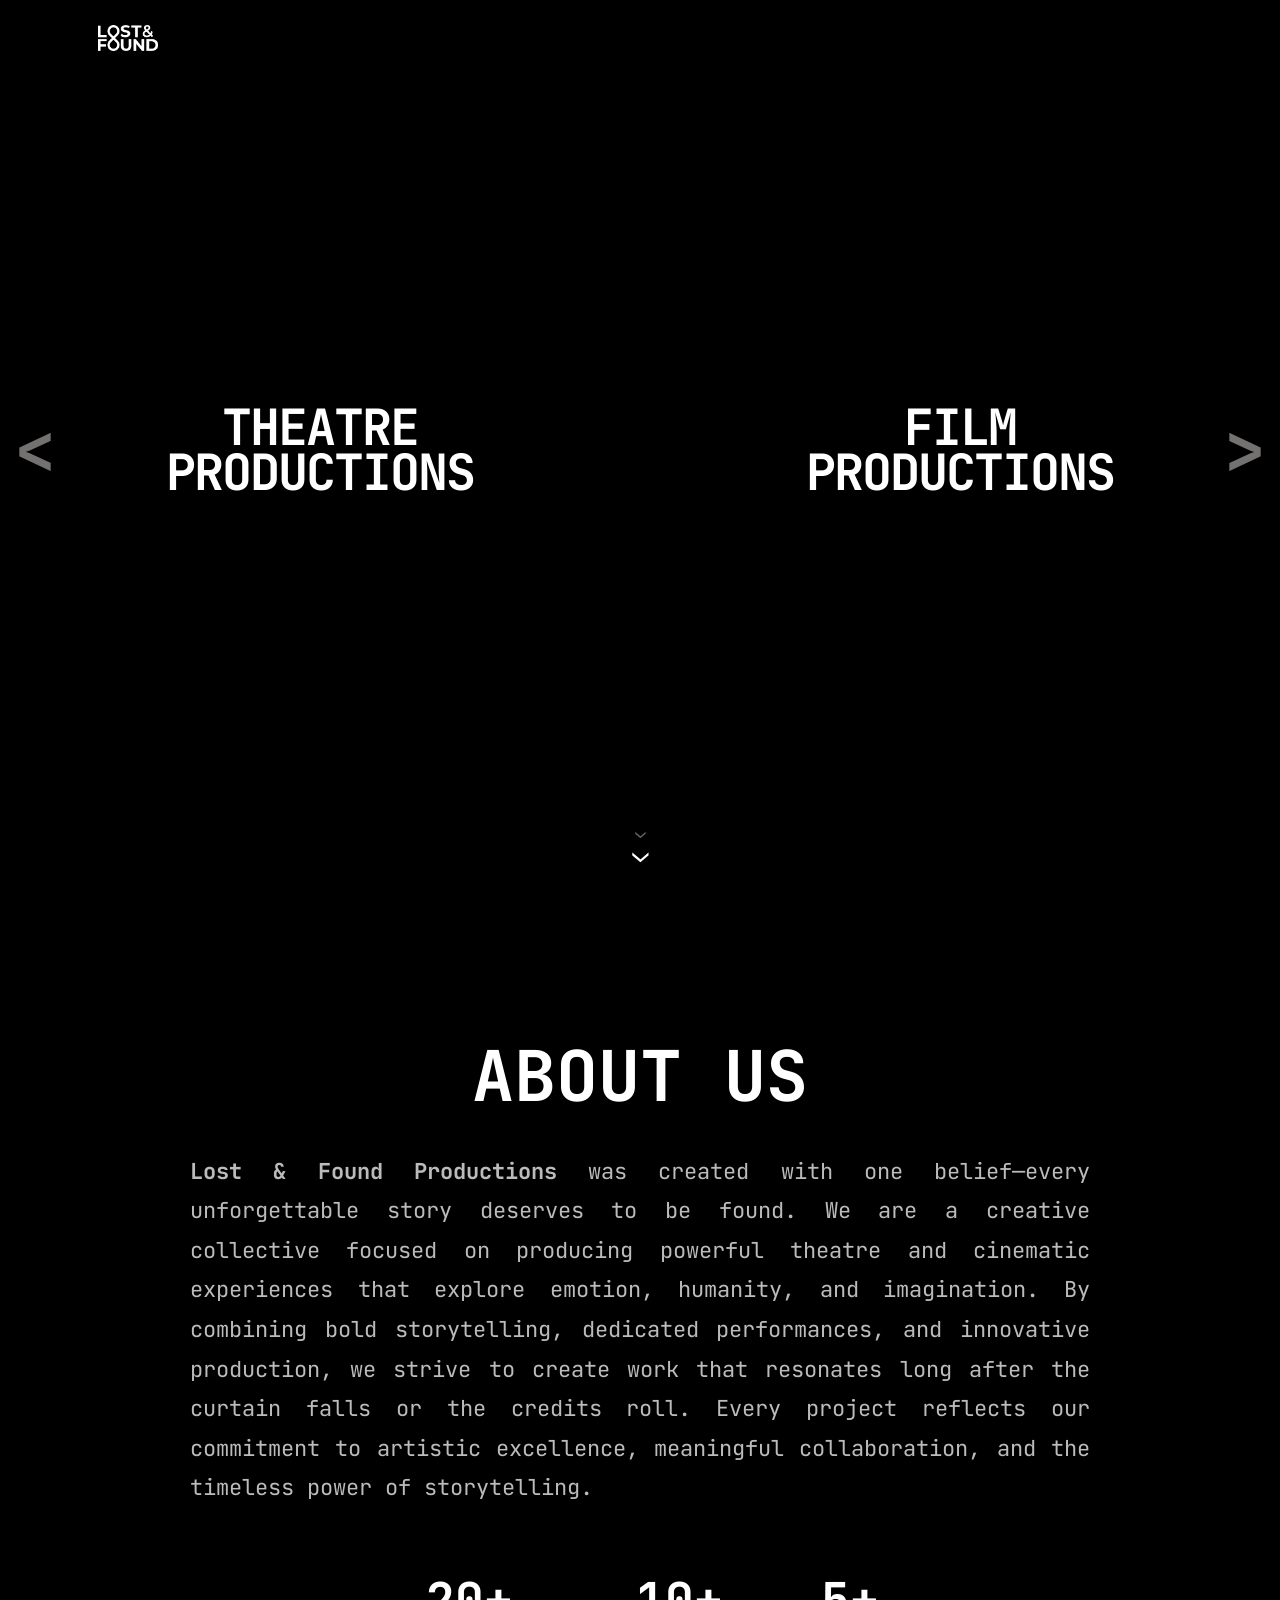
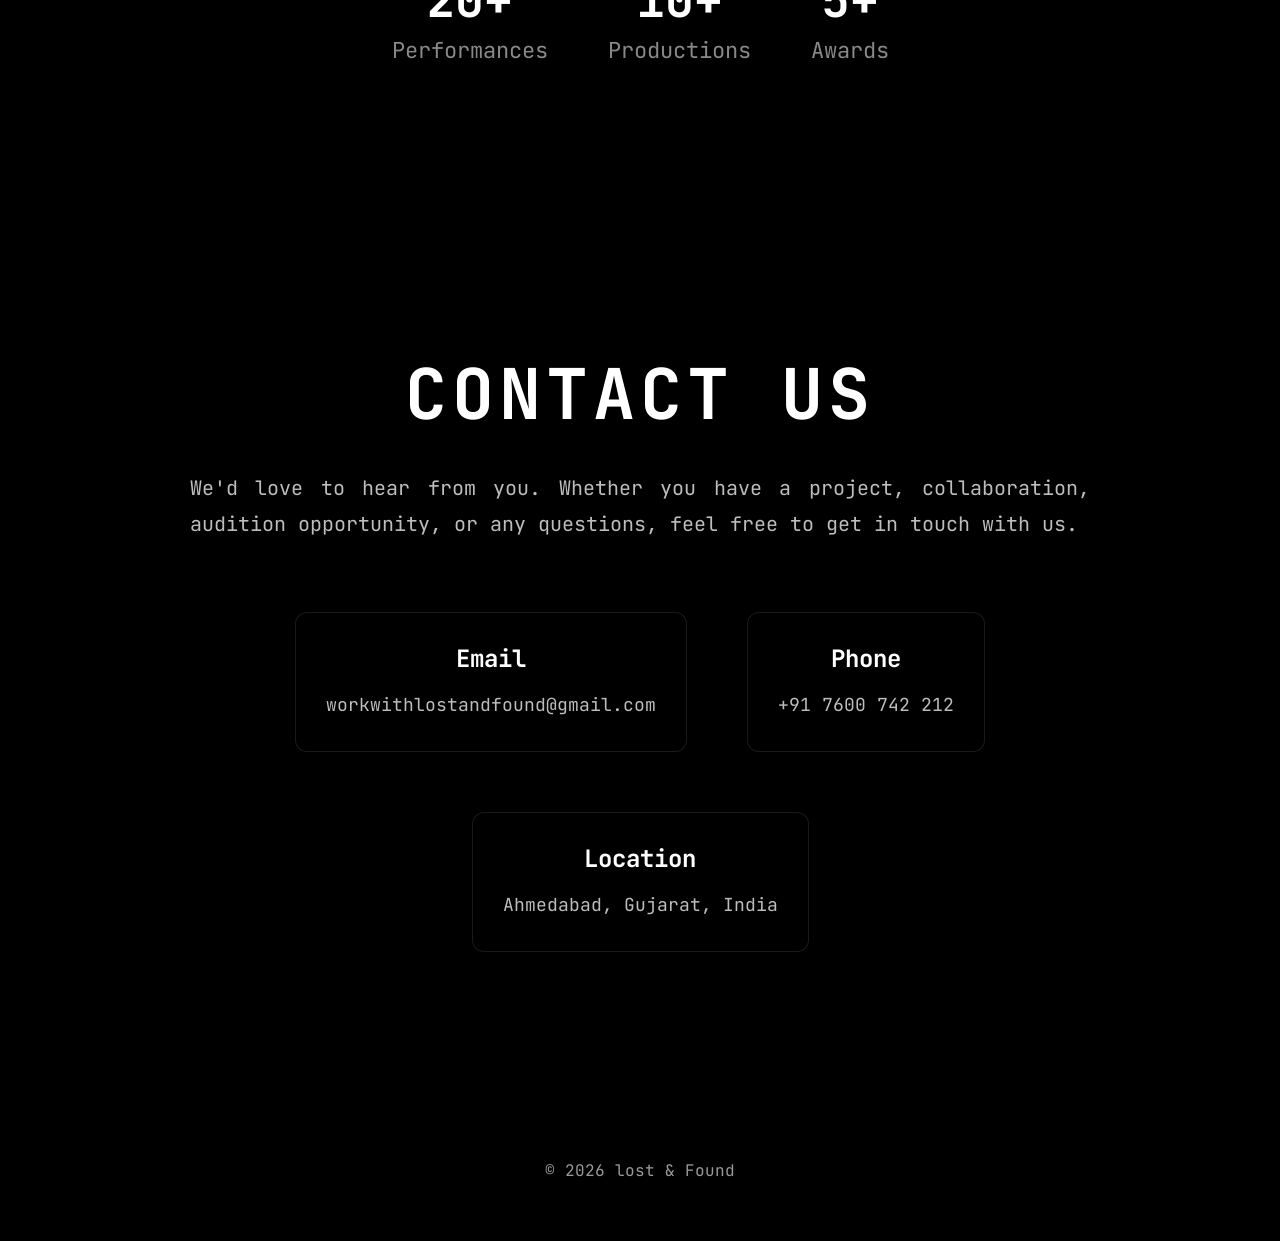
<file: index.html>
<!DOCTYPE html>
<html lang="en">
<head>
<meta charset="UTF-8">
<meta name="viewport" content="width=device-width, initial-scale=1.0">

<title>Lost & Found Productions</title>

<link rel="stylesheet" href="style.css">

<link href="https://fonts.googleapis.com/css2?family=JetBrains+Mono:wght@100..800&display=swap" rel="stylesheet">

</head>

<body class="dark">

<!-- ================= MAIN WEBSITE ================= -->

<div class="container">

    <div class="logo">
        <img src="logo.png" alt="Lost & Found">
    </div>


   <a href="theatre.html" class="panel left" id="theatre-link">
    <div class="arrow left-arrow">&lt;</div>

    <div class="content">
        <h1>THEATRE<br>PRODUCTIONS</h1>
    </div>

    </a>

   

    <a href="film.html" class="panel right" id="film-link">

    <div class="arrow right-arrow">&gt;</div>

    <div class="content">
        <h1>FILM<br>PRODUCTIONS</h1>
    </div>

    </a>

     <div class="scroll-indicator">
        <div class="double-arrow">
            <span>⌄</span>
            <span>⌄</span>
        </div>
    </div>

    </div>

        <!-- Paper -->
        <div class="paper paper1"></div>
        <div class="paper paper2"></div>
        <div class="paper paper3"></div>

    </div>

</div>

<section id="about" class="about-section">

    <div class="about-content">

        <h2>ABOUT US</h2>

        <p>
           <strong> Lost & Found Productions </strong>was created with one belief—every 
            unforgettable story deserves to be found. We are a creative 
            collective focused on producing powerful theatre and cinematic
             experiences that explore emotion, humanity, and imagination. 
             By combining bold storytelling, dedicated performances, 
             and innovative production, we strive to create work that resonates 
             long after the curtain falls or the credits roll. Every project
              reflects our commitment to artistic excellence, meaningful collaboration,
               and the timeless power of storytelling.
        </p>

        <div class="about-stats">

            <div class="stat">
                <h3>20+</h3>
                <p>Performances</p>
            </div>

            <div class="stat">
                <h3>10+</h3>
                <p>Productions</p>
            </div>

            <div class="stat">
                <h3>5+</h3>
                <p>Awards</p>
            </div>

        </div>

    </div>

</section>

<!-- Contact Us -->
<section id="contact" class="contact-section">

    <div class="contact-content">

        <h2>CONTACT US</h2>

        <p>
            We'd love to hear from you. Whether you have a project, collaboration,
            audition opportunity, or any questions, feel free to get in touch with us.
        </p>

        <div class="contact-info">

            <div class="contact-item">
                <h3>Email</h3>
                <p>workwithlostandfound@gmail.com</p>
            </div>

            <div class="contact-item">
                <h3>Phone</h3>
                <p>+91 7600 742 212</p>
            </div>

            <div class="contact-item">
                <h3>Location</h3>
                <p>Ahmedabad, Gujarat, India</p>
            </div>

        </div>

    </div>

</section>

<footer>

© 2026 lost & Found

</footer>


<!-- GSAP -->
<script src="https://cdn.jsdelivr.net/npm/gsap@3.13.0/dist/gsap.min.js"></script>

<script src="script.js"></script>

</body>
</html>
</file>
<file: style.css>
/* ===========================
   GOOGLE FONT
=========================== */
@import url('https://fonts.googleapis.com/css2?family=Inter:wght@300;400;500;700;900&display=swap');

/* ===========================
   RESET
=========================== */

*{
    margin:0;
    padding:0;
    box-sizing:border-box;
}

html{
    scroll-behavior:smooth;
}

body{
    font-family: "JetBrains Mono", monospace;
    overflow-x:hidden;
    overflow-y:auto;
    transition:.4s ease;
}

/* ===========================
   THEMES
=========================== */

body{
    --bg:#000;
    --text:#fff;
    --line:#ffffff30;
    --hover:#ffffff08;
}


body{
    background:var(--bg);
    color:var(--text);
}

/* ===========================
   THEME BUTTON
=========================== */

#theme-toggle{

    position:fixed;

    top:30px;
    right:35px;

    width:52px;
    height:52px;

    border-radius:50%;
    border:none;

    cursor:pointer;

    font-size:20px;

    background:var(--text);
    color:var(--bg);

    transition:.35s;

    z-index:999;
}

#theme-toggle:hover{

    transform:rotate(180deg) scale(1.08);

}

/* ===========================
   MAIN CONTAINER
=========================== */

.container{

    width:100%;
    height:100vh;

    display:flex;

}

/* ===========================
   LEFT & RIGHT
=========================== */

.panel{

    width:100%;
    height:100vh;

    display:flex;
    justify-content:center;
    align-items:center;

    text-decoration:none;

    color:var(--text);
    position:relative;

    overflow:hidden;

    transition:.45s;

}

.panel{
    flex:1;
    transition:all .6s ease;
}


.container:hover .panel{
    flex:0.9;
}

.container .panel:hover{
    flex:1.1;
}
.left:hover{
    background:#312e2f;
}

.right:hover{
    background:#312e2f;
}
/* ===========================
   TEXT
=========================== */
.content{
    display:flex;
    flex-direction:column;
    justify-content:center;
    align-items:center;
    width:100%;
    height:100%;
    text-align:center;
}
.left:hover h1{

    color:#000000;

    transform:translateY(-8px);

}

.right:hover h1{

    color:#000000;

    transform:translateY(-8px);

}

h1{
    font-family:"JetBrains Mono", monospace;
    font-size:clamp(28px,6vw,50px);
    font-weight:700;
    line-height:0.9;
    letter-spacing:-2px;
    color:#fff;
    text-transform:uppercase;

    width:90%;
    max-width:520px;
    min-height:auto;
    text-align:center;
}

/*.cursor{
    display:inline-block;
    margin-left:2px;
    font-weight:700;
    animation:blink 0.8s infinite;
}

@keyframes blink{
    0%,50%{
        opacity:1;
    }
    50.01%,100%{
        opacity:0;
    }
}
/* ===========================
   PANEL GLOW
=========================== */

.panel::before{

content:"";

position:absolute;

inset:0;

background:radial-gradient(circle at center,
rgba(255,255,255,.05),
transparent 70%);

opacity:0;

transition:.6s;

}

.panel:hover::before{

opacity:1;

}
/* ===========================
   DIAGONAL LINE
=========================== 

.divider{

    position:absolute;

    left:50%;

    top:-25%;

    width:2px;

    height:160%;

    background:var(--line);

    transform:rotate(0deg);

    transform-origin:center;

    z-index:0;

    animation:lineMove 5s ease-in-out infinite;

}

@keyframes lineMove{

0%{

transform:rotate(0deg);

}

50%{

transform:rotate(0deg);

}

100%{

transform:rotate(0deg);

}

}*/

/* ===========================
   PANEL GLOW
=========================== */

.panel::before{
    content:"";
    position:absolute;

    width:500px;
    height:500px;

    left:50%;
    top:50%;
    transform:translate(-50%, -50%);

    border-radius:50%;

    background:radial-gradient(circle,
    rgba(255,255,255,.12),
    transparent 70%);

    opacity:0;
    transition:.5s;

    pointer-events:none;
}

body.light .panel::before{

background:radial-gradient(circle,
rgba(0,0,0,.08),
transparent 70%);

}

.panel:hover::before{

opacity:1;

}
/* ===========================
   FADE
=========================== */

.panel{

animation:fadeUp 1.1s ease;

}

@keyframes fadeUp{

from{

opacity:0;
transform:translateY(80px);

}

to{

opacity:1;
transform:translateY(0);

}

}


/* ================================
   BOOK OPEN EFFECT
================================ */
body{
    overflow-x:hidden;
    overflow-y:auto;
    perspective:3000px;
}

.container{
    position:relative;
    width:100%;
    height:100vh;
    display:flex;
    overflow:hidden;
}

.panel{

    position:relative;

    flex:1;

    transform-style:preserve-3d;

    transform-origin:center center;

    transition:0.8s;

}

.page-shadow{

    position:absolute;

    inset:0;

    background:black;

    opacity:0;

    pointer-events:none;

    z-index:50;

}

/* ===========================
   ARROWS
=========================== */

.arrow{
    position:absolute;
    top:50%;
    transform:translateY(-50%);

    width:70px;
    display:flex;
    align-items:center;
    justify-content:center;

    font-size:clamp(30px,6vw,70px);
    font-weight:700;
    line-height:1;

    color:rgba(246,240,240,.47);
    transition:.4s;
}

.left-arrow{
    left:calc(50% - 320px);
}

.right-arrow{
    right:calc(50% - 320px);
}
/* Hover */
.left:hover .left-arrow{
    color:#000;
    transform:translateY(-50%) translateX(10px);
}

.right:hover .right-arrow{
    color:#000;
    transform:translateY(-50%) translateX(-10px);
}

/* ===========================
   RESPONSIVE
=========================== */

@media (max-width:1024px){

    .left-arrow{
        left:25px;
    }

    .right-arrow{
        right:25px;
    }

    h1{
        font-size:clamp(28px,5vw,42px);
    }
}

@media (max-width:768px){

    .container{
        flex-direction:column;
    }

    .panel{
        height:50vh;
    }

    h1{
        width:90%;
        font-size:30px;
    }

    .arrow{
        font-size:40px;
    }

    .left-arrow{
        left:20px;
    }

    .right-arrow{
        right:20px;
    }
}

@media (max-width:480px){

    h1{
        font-size:22px;
    }

    .arrow{
        font-size:30px;
    }
}

body.page-exit{
    overflow-x:hidden;
}

.container{
    transition:transform .9s cubic-bezier(.77,0,.18,1);
}

.container.slide-right{
    transform:translateX(100%);
}

.container.slide-left{
    transform:translateX(-100%);
}

/* ===========================
   LOGO
=========================== */

.logo{
    position:fixed;
    top:25px;          /* Space from top */
    left:10%;
    transform:translateX(-50%);
    z-index:1000;
}

.logo img{
    width:60px;       /* Change size if needed */
    height:auto;
    display:block;
}

@media(max-width:768px){

    .logo{
        top:18px;
    }

    .logo img{
        width:100px;
    }

}

/* ===========================
   SCROLL INDICATOR
=========================== */

.scroll-indicator{
    position:absolute;
    left:50%;
    bottom:30px;
    transform:translateX(-50%);
    z-index:1000;
    display:flex;
    flex-direction:column;
    align-items:center;
    color:#fff;
    cursor:pointer;
    animation:float 1.8s infinite;
}

.double-arrow{
    display:flex;
    flex-direction:column;
    align-items:center;
}

.double-arrow span:first-child{
    font-size:18px;
    opacity:.4;
}

.double-arrow span:last-child{
    font-size:28px;
    margin-top:-10px;
}

@keyframes float{
    0%,100%{
        transform:translateX(-50%) translateY(0);
    }
    50%{
        transform:translateX(-50%) translateY(8px);
    }
}

/* ===========================
   ABOUT SECTION
=========================== */

.about-section{
    min-height:100vh;
    background:#000000;
    color:#fff;
    display:flex;
    justify-content:center;
    align-items:center;
    padding:120px 10%;
}

.about-content{
    max-width:900px;
    text-align:center;
}

.about-content h2{
    font-size:70px;
    margin-bottom:30px;
}
.about-content p{
    font-size:22px;
    line-height:1.8;
    color:#bbb;
    text-align:justify;
    text-justify:inter-word;
}

.about-stats{
    display:flex;
    justify-content:center;
    gap:60px;
    margin-top:60px;
    flex-wrap:wrap;
}

.stat h3{
    font-size:48px;
}

.stat p{
    color:#888;
}

/* ===========================
   CONTACT SECTION
=========================== */

.contact-section{
    min-height:100vh;
    background:#000000;
    color:#fff;

    display:flex;
    justify-content:center;
    align-items:center;

    padding:120px 10%;
}

.contact-content{
    max-width:900px;
    text-align:center;
}

.contact-content h2{
    font-size:70px;
    margin-bottom:30px;
    letter-spacing:5px;
}

.contact-content p{
    font-size:20px;
    line-height:1.8;
    color:#bdbdbd;
    text-align:justify;
    text-justify:inter-word;
}

.contact-info{
    margin-top:70px;

    display:flex;
    justify-content:center;
    gap:60px;
    flex-wrap:wrap;
}

.contact-item{
    min-width:220px;
    padding:30px;

    border:1px solid rgba(255,255,255,.1);
    border-radius:12px;

    background:rgba(26, 18, 18, 0.03);

    transition:.4s;
}

.contact-item:hover{
    transform:translateY(-10px);
    border-color:#fff;
}

.contact-item h3{
    margin-bottom:15px;
    font-size:24px;
}

.contact-item p{
    font-size:18px;
    color:#bdbdbd;
}

footer{
padding:60px;
text-align:center;
opacity:.6;
}
/* ======================================
   MOBILE RESPONSIVE
====================================== */

@media (max-width:768px){

    /* Hero */

    .container{
        flex-direction:column;
        height:100vh;
    }

    .panel{
        height:50vh;
    }

    h1{
        font-size:32px;
        line-height:1.1;
    }

    .logo img{
        width:90px;
    }

    .scroll-indicator{
        bottom:20px;
    }

    /* About */

    .about-section,
    .contact-section{
        min-height:auto;
        padding:70px 25px;
    }

    .about-content,
    .contact-content{
        width:100%;
        max-width:100%;
    }

    .about-content h2,
    .contact-content h2{
        font-size:38px;
        letter-spacing:2px;
        margin-bottom:20px;
    }

.about-content p,
.contact-content p{
    font-size:16px;
    line-height:1.8;
    text-align:justify;
    text-justify:inter-word;
}

    /* Stats */

    .about-stats{
        flex-direction:column;
        gap:30px;
        margin-top:40px;
    }

    .stat h3{
        font-size:36px;
    }

    .stat p{
        font-size:15px;
    }

    /* Contact */

    .contact-info{
        flex-direction:column;
        gap:20px;
        margin-top:40px;
    }

    .contact-item{
        width:100%;
        min-width:unset;
        padding:25px;
    }

    .contact-item h3{
        font-size:22px;
    }

    .contact-item p{
        font-size:15px;
        word-break:break-word;
    }

    footer{
        padding:35px 20px;
        font-size:14px;
    }

}
</file>
